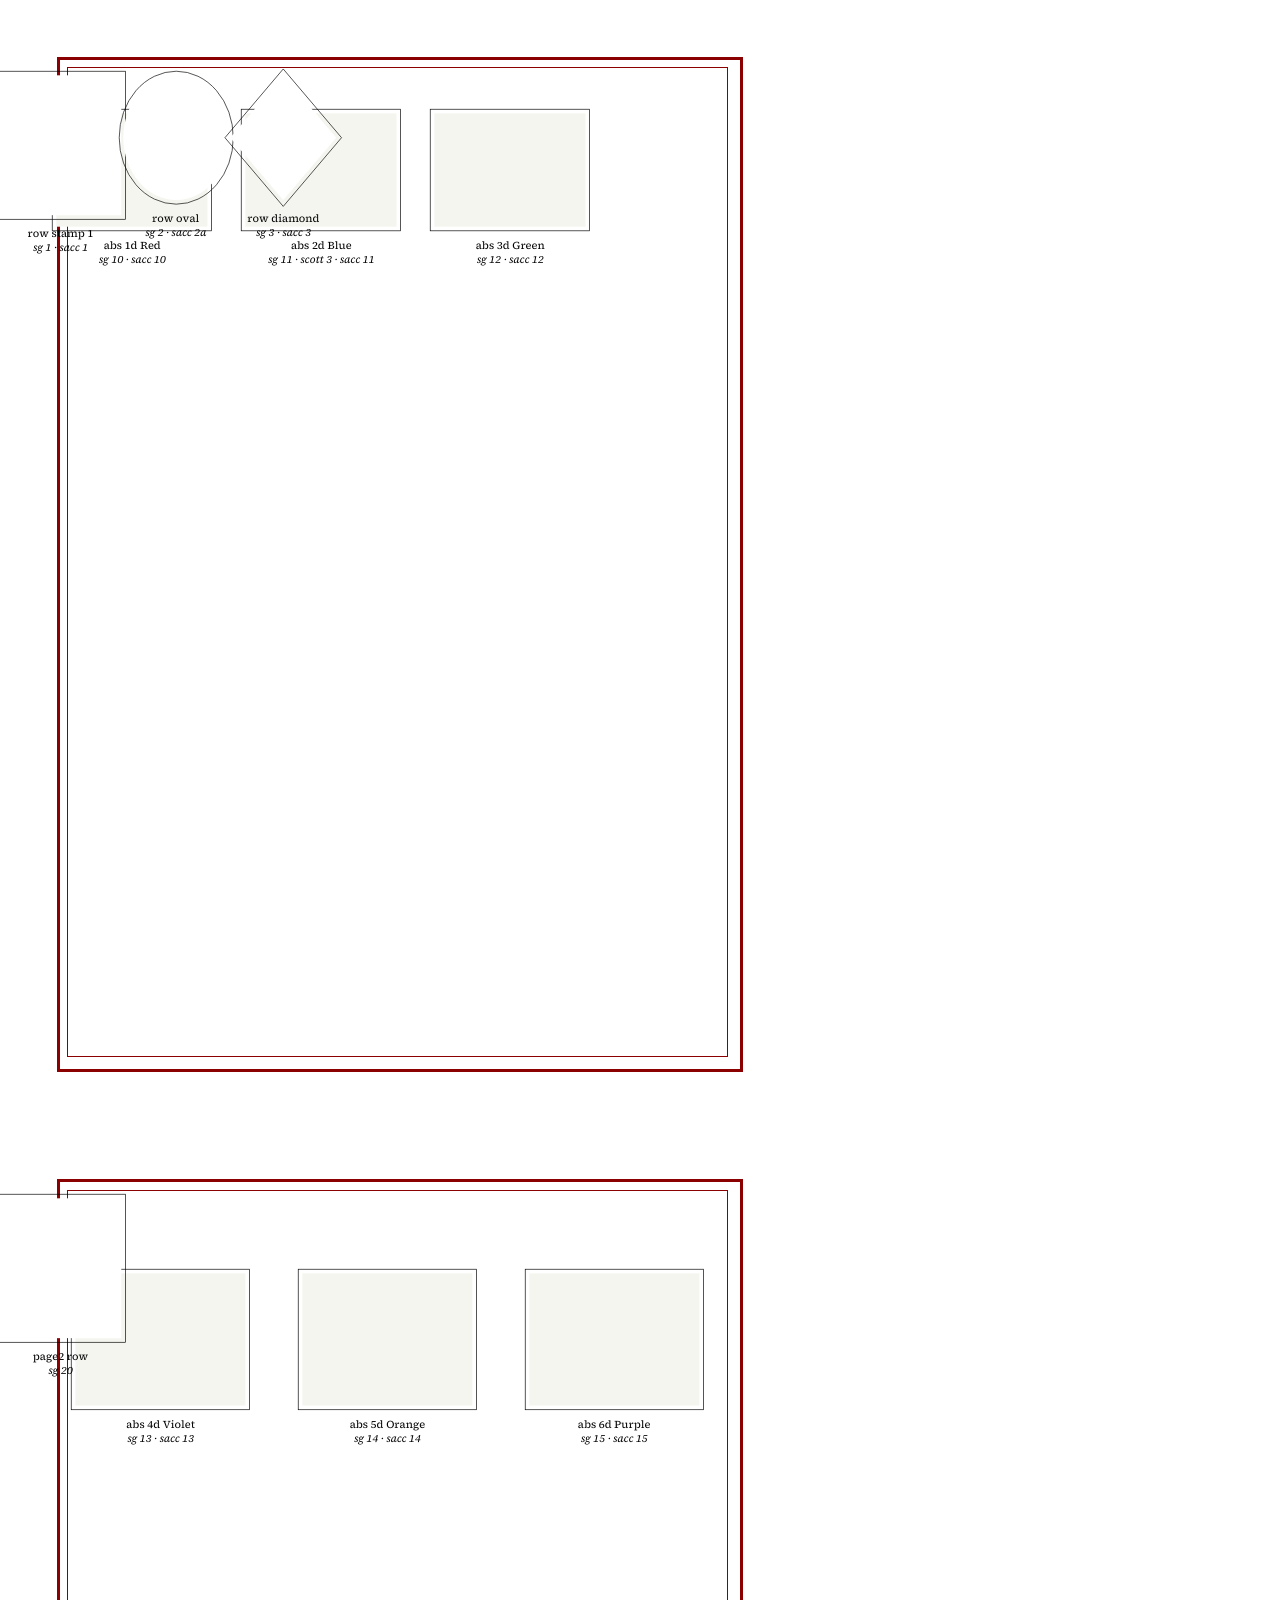
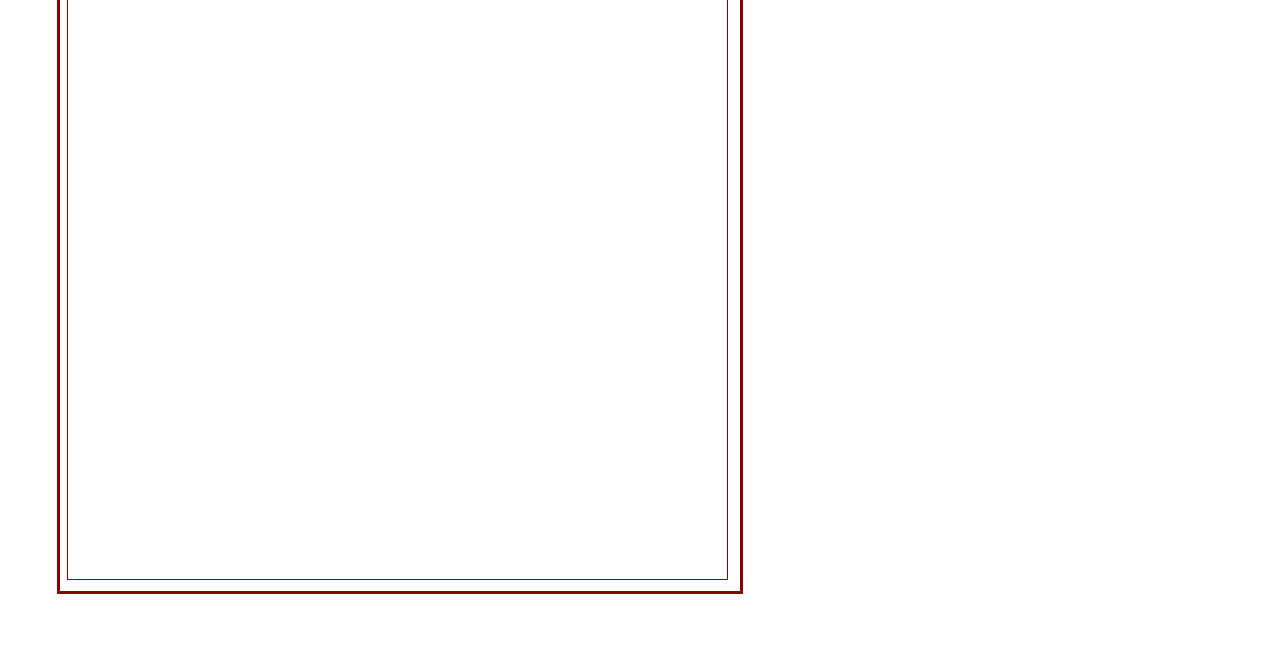
<file: src/tests/snapshots/html_renderer.html>
<!DOCTYPE html>
<html><head><meta charset='utf-8'>

        <style>
        @page { size: 210.0mm 297.0mm; margin: 0; }
        body { margin: 0; padding: 0; font-family: Arial, Helvetica, sans-serif; }
        .page { position: relative; width: 210.0mm; min-height: 297.0mm;
                 page-break-after: always; box-sizing: border-box; }
        .page:last-child { page-break-after: auto; }
        .page-content { position: relative; z-index: 1; width: 100%; box-sizing: border-box;
                         padding: 15.0mm 15.0mm 15.0mm 15.0mm; min-height: 267.0mm; }
        .stamp { position: absolute; display: flex; align-items: center; justify-content: center;
                  text-align: center; overflow: hidden; box-sizing: border-box; }
        .text-el { position: absolute; overflow: hidden; box-sizing: border-box; }
        .stamp-box { box-sizing: border-box; }

        </style>
<style>@font-face{font-family:'Source Serif 4 Caption';src:url([data-uri]) format('truetype');font-weight:400;font-style:normal;}@font-face{font-family:'Source Serif 4 Caption';src:url([data-uri]) format('truetype');font-weight:400;font-style:italic;}.caption{font-family:'Source Serif 4 Caption',Georgia,serif;font-kerning:none;font-variant-ligatures:none;font-feature-settings:'kern' 0,'liga' 0;text-rendering:geometricPrecision;}</style>
</head><body>
<div class="page">
<div style="position:absolute;top:15.0mm;left:15.0mm;width:180.0mm;height:267.0mm;border:0.8mm solid rgb(139,0,0);"></div>
<div style="position:absolute;top:17.8mm;left:17.8mm;width:174.4mm;height:261.4mm;border:0.4mm solid rgb(139,0,0);"></div>
<div class="page-content">
<svg class="stamp-frame" style="position:absolute;z-index:0;left:-1.676mm;top:18.324mm;width:35.353mm;height:40.353mm;overflow:visible;pointer-events:none;" viewBox="-1.676 18.324 35.353 40.353" xmlns="http://www.w3.org/2000/svg"><rect x="0.000" y="20.000" width="32.000" height="37.000" class="stamp-fill" fill="#ffffff" stroke="none"/><rect x="-1.088" y="18.912" width="34.176" height="39.176" class="frame-line" fill="none" stroke="#000000" stroke-width="0.1764" stroke-linejoin="miter"/></svg>
<div class="stamp" style="left:0.0mm;top:20.0mm;width:32.0mm;height:37.0mm;"></div>
<div class="caption caption-description" style="position:absolute;z-index:2;left:0.0mm;top:60.18mm;width:32.0mm;height:3.67mm;line-height:3.67mm;text-align:center;white-space:nowrap;font-size:8.0pt;font-weight:400;font-style:normal;color:#000000;">row stamp 1</div><div class="caption caption-catalogue" style="position:absolute;z-index:2;left:0.0mm;top:63.85mm;width:32.0mm;height:3.67mm;line-height:3.67mm;text-align:center;white-space:nowrap;font-size:8.0pt;font-weight:400;font-style:italic;color:#000000;">sg 1 · sacc 1</div>
<svg class="stamp-frame" style="position:absolute;z-index:0;left:30.824mm;top:18.324mm;width:31.353mm;height:36.353mm;overflow:visible;pointer-events:none;" viewBox="30.824 18.324 31.353 36.353" xmlns="http://www.w3.org/2000/svg"><ellipse cx="46.500" cy="36.500" rx="14.000" ry="16.500" class="stamp-fill" fill="#ffffff" stroke="none"/><ellipse cx="46.500" cy="36.500" rx="15.088" ry="17.588" class="frame-line" fill="none" stroke="#000000" stroke-width="0.1764" stroke-linejoin="miter"/></svg>
<div class="stamp" style="left:32.5mm;top:20.0mm;width:28.0mm;height:33.0mm;"></div>
<div class="caption caption-description" style="position:absolute;z-index:2;left:32.5mm;top:56.18mm;width:28.0mm;height:3.67mm;line-height:3.67mm;text-align:center;white-space:nowrap;font-size:8.0pt;font-weight:400;font-style:normal;color:#000000;">row oval</div><div class="caption caption-catalogue" style="position:absolute;z-index:2;left:32.5mm;top:59.85mm;width:28.0mm;height:3.67mm;line-height:3.67mm;text-align:center;white-space:nowrap;font-size:8.0pt;font-weight:400;font-style:italic;color:#000000;">sg 2 · sacc 2a</div>
<svg class="stamp-frame" style="position:absolute;z-index:0;left:59.324mm;top:18.324mm;width:31.353mm;height:36.353mm;overflow:visible;pointer-events:none;" viewBox="59.324 18.324 31.353 36.353" xmlns="http://www.w3.org/2000/svg"><polygon points="75.000,20.000 89.000,36.500 75.000,53.000 61.000,36.500" class="stamp-fill" fill="#ffffff" stroke="none"/><polygon points="75.000,18.318 90.427,36.500 75.000,54.682 59.573,36.500" class="frame-line" fill="none" stroke="#000000" stroke-width="0.1764" stroke-linejoin="miter"/></svg>
<div class="stamp" style="left:61.0mm;top:20.0mm;width:28.0mm;height:33.0mm;"></div>
<div class="caption caption-description" style="position:absolute;z-index:2;left:61.0mm;top:56.18mm;width:28.0mm;height:3.67mm;line-height:3.67mm;text-align:center;white-space:nowrap;font-size:8.0pt;font-weight:400;font-style:normal;color:#000000;">row diamond</div><div class="caption caption-catalogue" style="position:absolute;z-index:2;left:61.0mm;top:59.85mm;width:28.0mm;height:3.67mm;line-height:3.67mm;text-align:center;white-space:nowrap;font-size:8.0pt;font-weight:400;font-style:italic;color:#000000;">sg 3 · sacc 3</div>
</div>
<svg class="stamp-frame" style="position:absolute;z-index:0;left:13.324mm;top:28.324mm;width:43.353mm;height:33.353mm;overflow:visible;pointer-events:none;" viewBox="13.324 28.324 43.353 33.353" xmlns="http://www.w3.org/2000/svg"><rect x="15.000" y="30.000" width="40.000" height="30.000" class="stamp-fill" fill="rgb(245,245,240)" stroke="none"/><rect x="13.912" y="28.912" width="42.176" height="32.176" class="frame-line" fill="none" stroke="rgb(0,0,0)" stroke-width="0.1764" stroke-linejoin="miter"/></svg>
<div class="stamp" style="left:15.0mm;top:30.0mm;width:40.0mm;height:30.0mm;"></div>
<div class="caption caption-description" style="position:absolute;z-index:2;left:15.0mm;top:63.18mm;width:40.0mm;height:3.67mm;line-height:3.67mm;text-align:center;white-space:nowrap;font-size:8.0pt;font-weight:400;font-style:normal;color:#000000;">abs 1d Red</div><div class="caption caption-catalogue" style="position:absolute;z-index:2;left:15.0mm;top:66.85mm;width:40.0mm;height:3.67mm;line-height:3.67mm;text-align:center;white-space:nowrap;font-size:8.0pt;font-weight:400;font-style:italic;color:#000000;">sg 10 · sacc 10</div>
<svg class="stamp-frame" style="position:absolute;z-index:0;left:63.324mm;top:28.324mm;width:43.353mm;height:33.353mm;overflow:visible;pointer-events:none;" viewBox="63.324 28.324 43.353 33.353" xmlns="http://www.w3.org/2000/svg"><rect x="65.000" y="30.000" width="40.000" height="30.000" class="stamp-fill" fill="rgb(245,245,240)" stroke="none"/><rect x="63.912" y="28.912" width="42.176" height="32.176" class="frame-line" fill="none" stroke="rgb(0,0,0)" stroke-width="0.1764" stroke-linejoin="miter"/></svg>
<div class="stamp" style="left:65.0mm;top:30.0mm;width:40.0mm;height:30.0mm;"></div>
<div class="caption caption-description" style="position:absolute;z-index:2;left:65.0mm;top:63.18mm;width:40.0mm;height:3.67mm;line-height:3.67mm;text-align:center;white-space:nowrap;font-size:8.0pt;font-weight:400;font-style:normal;color:#000000;">abs 2d Blue</div><div class="caption caption-catalogue" style="position:absolute;z-index:2;left:65.0mm;top:66.85mm;width:40.0mm;height:3.67mm;line-height:3.67mm;text-align:center;white-space:nowrap;font-size:8.0pt;font-weight:400;font-style:italic;color:#000000;">sg 11 · scott 3 · sacc 11</div>
<svg class="stamp-frame" style="position:absolute;z-index:0;left:113.324mm;top:28.324mm;width:43.353mm;height:33.353mm;overflow:visible;pointer-events:none;" viewBox="113.324 28.324 43.353 33.353" xmlns="http://www.w3.org/2000/svg"><rect x="115.000" y="30.000" width="40.000" height="30.000" class="stamp-fill" fill="rgb(245,245,240)" stroke="none"/><rect x="113.912" y="28.912" width="42.176" height="32.176" class="frame-line" fill="none" stroke="rgb(0,0,0)" stroke-width="0.1764" stroke-linejoin="miter"/></svg>
<div class="stamp" style="left:115.0mm;top:30.0mm;width:40.0mm;height:30.0mm;"></div>
<div class="caption caption-description" style="position:absolute;z-index:2;left:115.0mm;top:63.18mm;width:40.0mm;height:3.67mm;line-height:3.67mm;text-align:center;white-space:nowrap;font-size:8.0pt;font-weight:400;font-style:normal;color:#000000;">abs 3d Green</div><div class="caption caption-catalogue" style="position:absolute;z-index:2;left:115.0mm;top:66.85mm;width:40.0mm;height:3.67mm;line-height:3.67mm;text-align:center;white-space:nowrap;font-size:8.0pt;font-weight:400;font-style:italic;color:#000000;">sg 12 · sacc 12</div>
</div>
<div class="page">
<div style="position:absolute;top:15.0mm;left:15.0mm;width:180.0mm;height:267.0mm;border:0.8mm solid rgb(139,0,0);"></div>
<div style="position:absolute;top:17.8mm;left:17.8mm;width:174.4mm;height:261.4mm;border:0.4mm solid rgb(139,0,0);"></div>
<div class="page-content">
<svg class="stamp-frame" style="position:absolute;z-index:0;left:-1.676mm;top:18.324mm;width:35.353mm;height:40.353mm;overflow:visible;pointer-events:none;" viewBox="-1.676 18.324 35.353 40.353" xmlns="http://www.w3.org/2000/svg"><rect x="0.000" y="20.000" width="32.000" height="37.000" class="stamp-fill" fill="#ffffff" stroke="none"/><rect x="-1.088" y="18.912" width="34.176" height="39.176" class="frame-line" fill="none" stroke="#000000" stroke-width="0.1764" stroke-linejoin="miter"/></svg>
<div class="stamp" style="left:0.0mm;top:20.0mm;width:32.0mm;height:37.0mm;"></div>
<div class="caption caption-description" style="position:absolute;z-index:2;left:0.0mm;top:60.18mm;width:32.0mm;height:3.67mm;line-height:3.67mm;text-align:center;white-space:nowrap;font-size:8.0pt;font-weight:400;font-style:normal;color:#000000;">page2 row</div><div class="caption caption-catalogue" style="position:absolute;z-index:2;left:0.0mm;top:63.85mm;width:32.0mm;height:3.67mm;line-height:3.67mm;text-align:center;white-space:nowrap;font-size:8.0pt;font-weight:400;font-style:italic;color:#000000;">sg 20</div>
</div>
<svg class="stamp-frame" style="position:absolute;z-index:0;left:18.324mm;top:38.324mm;width:48.353mm;height:38.353mm;overflow:visible;pointer-events:none;" viewBox="18.324 38.324 48.353 38.353" xmlns="http://www.w3.org/2000/svg"><rect x="20.000" y="40.000" width="45.000" height="35.000" class="stamp-fill" fill="rgb(245,245,240)" stroke="none"/><rect x="18.912" y="38.912" width="47.176" height="37.176" class="frame-line" fill="none" stroke="rgb(0,0,0)" stroke-width="0.1764" stroke-linejoin="miter"/></svg>
<div class="stamp" style="left:20.0mm;top:40.0mm;width:45.0mm;height:35.0mm;"></div>
<div class="caption caption-description" style="position:absolute;z-index:2;left:20.0mm;top:78.18mm;width:45.0mm;height:3.67mm;line-height:3.67mm;text-align:center;white-space:nowrap;font-size:8.0pt;font-weight:400;font-style:normal;color:#000000;">abs 4d Violet</div><div class="caption caption-catalogue" style="position:absolute;z-index:2;left:20.0mm;top:81.85mm;width:45.0mm;height:3.67mm;line-height:3.67mm;text-align:center;white-space:nowrap;font-size:8.0pt;font-weight:400;font-style:italic;color:#000000;">sg 13 · sacc 13</div>
<svg class="stamp-frame" style="position:absolute;z-index:0;left:78.324mm;top:38.324mm;width:48.353mm;height:38.353mm;overflow:visible;pointer-events:none;" viewBox="78.324 38.324 48.353 38.353" xmlns="http://www.w3.org/2000/svg"><rect x="80.000" y="40.000" width="45.000" height="35.000" class="stamp-fill" fill="rgb(245,245,240)" stroke="none"/><rect x="78.912" y="38.912" width="47.176" height="37.176" class="frame-line" fill="none" stroke="rgb(0,0,0)" stroke-width="0.1764" stroke-linejoin="miter"/></svg>
<div class="stamp" style="left:80.0mm;top:40.0mm;width:45.0mm;height:35.0mm;"></div>
<div class="caption caption-description" style="position:absolute;z-index:2;left:80.0mm;top:78.18mm;width:45.0mm;height:3.67mm;line-height:3.67mm;text-align:center;white-space:nowrap;font-size:8.0pt;font-weight:400;font-style:normal;color:#000000;">abs 5d Orange</div><div class="caption caption-catalogue" style="position:absolute;z-index:2;left:80.0mm;top:81.85mm;width:45.0mm;height:3.67mm;line-height:3.67mm;text-align:center;white-space:nowrap;font-size:8.0pt;font-weight:400;font-style:italic;color:#000000;">sg 14 · sacc 14</div>
<svg class="stamp-frame" style="position:absolute;z-index:0;left:138.324mm;top:38.324mm;width:48.353mm;height:38.353mm;overflow:visible;pointer-events:none;" viewBox="138.324 38.324 48.353 38.353" xmlns="http://www.w3.org/2000/svg"><rect x="140.000" y="40.000" width="45.000" height="35.000" class="stamp-fill" fill="rgb(245,245,240)" stroke="none"/><rect x="138.912" y="38.912" width="47.176" height="37.176" class="frame-line" fill="none" stroke="rgb(0,0,0)" stroke-width="0.1764" stroke-linejoin="miter"/></svg>
<div class="stamp" style="left:140.0mm;top:40.0mm;width:45.0mm;height:35.0mm;"></div>
<div class="caption caption-description" style="position:absolute;z-index:2;left:140.0mm;top:78.18mm;width:45.0mm;height:3.67mm;line-height:3.67mm;text-align:center;white-space:nowrap;font-size:8.0pt;font-weight:400;font-style:normal;color:#000000;">abs 6d Purple</div><div class="caption caption-catalogue" style="position:absolute;z-index:2;left:140.0mm;top:81.85mm;width:45.0mm;height:3.67mm;line-height:3.67mm;text-align:center;white-space:nowrap;font-size:8.0pt;font-weight:400;font-style:italic;color:#000000;">sg 15 · sacc 15</div>
</div>
</body>
</html>
</file>
